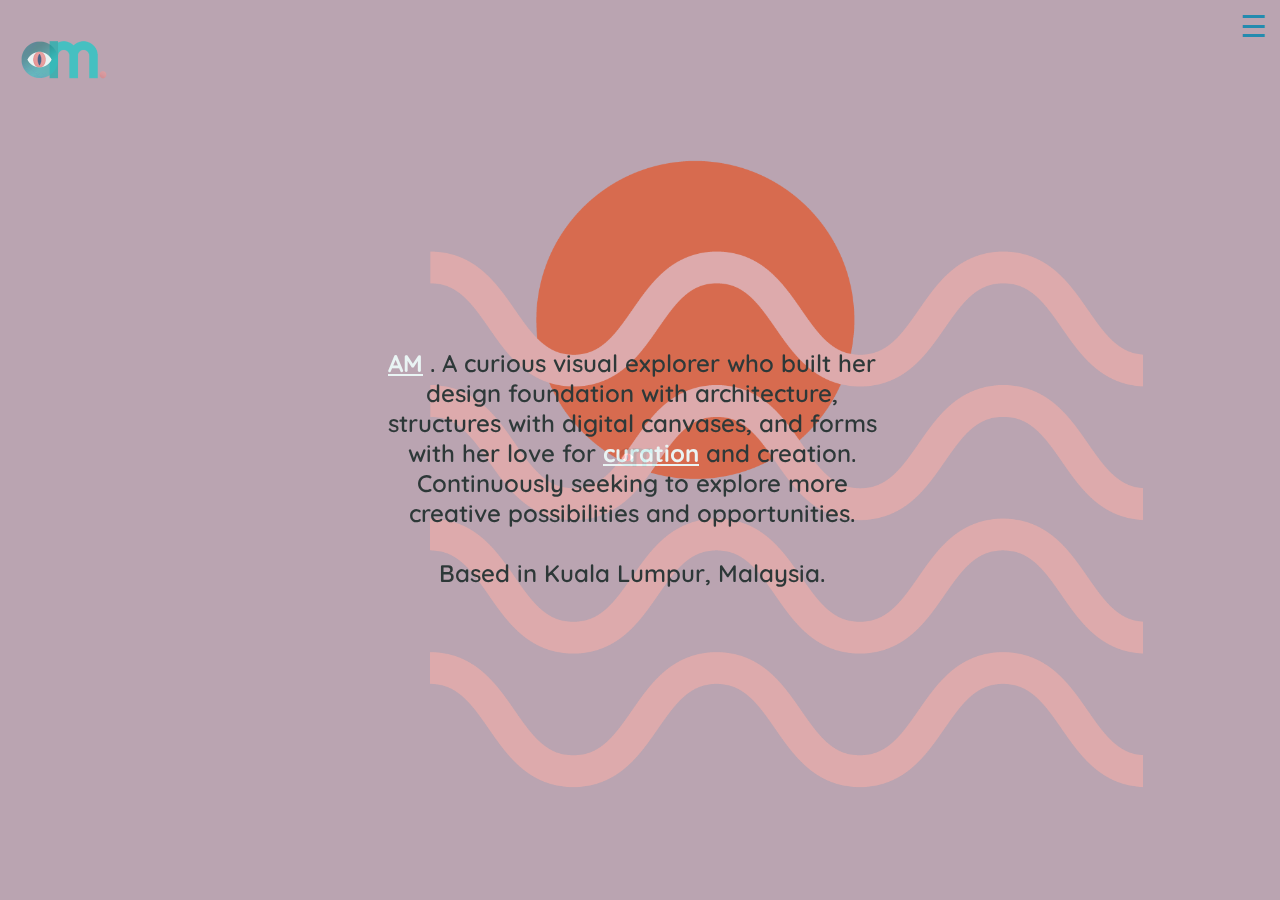
<file: about.html>
<!DOCTYPE html>
<html lang="en">

<head>

    <meta charset="utf-8" />
    <meta http-equiv="X-UA-Compatible" content="IE=edge" />
    <meta name="viewport" content="width=device-width, initial-scale=1"/>
    <title>Allya Matisa • Design</title>
    <meta name="description" content="Portfolio site of Malaysia-based visual designer, Allya Matisa" />
    <meta name="keywords" content="allya matisa, allya mat isa, lsyamatisa, allyamatisa, front-end web developer, designer, malaysia, portfolio, illustration, graphic design, web design, 3D visualization, visual media" />
    <meta name="author" content="Allya Matisa" />

    <link rel="shortcun icon" type="image/png" href="img/am--logo.png">
    <link rel="icon" type="image/png" href="img/am--favicon-192.png" sizes="192x192">
    <link rel="apple-touch-icon" sizes="180x180" href="img/am--favicon-180.png">

    <link rel="stylesheet" type="text/css" media="screen" href="pages.css" media="screen and (orientation: portrait)"/>

    <!-- change font --><link href="https://fonts.googleapis.com/css?family=Hammersmith+One" rel="stylesheet">
	<!-- change font --><link href="https://fonts.googleapis.com/css?family=Quicksand:300,400,600" rel="stylesheet">
        
</head>

<body>
<!-- PRELOADER -->
<div class="spinner-wrapper">
    <div class="spinner"></div>
</div>

<!-- NAVIGATION -->
<a href="/index.html"><img src="img/am--logo.png" class="home--logo" width="100" height="100" /></a>

<div id="mySidenav" class="sidenav">
    <a href="javascript:void(0)" class="closebtn" onclick="closeNav()">&times;</a>
    <br/>
    <a href="/about.html">About</a>
    <a href="/branding-liquidlab.html">Branding: Liquidlab</a>
    <a href="/branding-monsterpig.html">Branding: Monsterpig</a>
    <a href="/collaboration-cosmos.html">Collaboration: Cosmos</a>
    <a href="/multimedia-video.html">Multimedia: Talk Talk Korea</a>
    <a href="/projects-visual-exercise.html">Visual Exercises: '11-'19</a>
    <a href="/web-moebius.html">Web Design Concepts</a>
    <br/><br/>
    <a href="http://instagram.com/alyran.kata">Instagram</a>
    <a href="mailto:allyamatisa@gmail.com">Email</a>
  </div>
  
  <span class="hamburger" style="font-size:30px;cursor:pointer;" onclick="openNav()">&#9776;</span>
  
  <script>
  function openNav() {
    document.getElementById("mySidenav").style.width = "350px";
  }
  
  function closeNav() {
    document.getElementById("mySidenav").style.width = "0";
  }
  </script>


<!-- GRID LAYOUT -->
<div class="grid grid--layout">
    <div class="grid__item grid__item--ab1"></div>
</div>

<div class="about--text">
    <!-- Hello! I identify <a class="about--links" href="img/allya-matisa-cv-2020.pdf">my</a><a class="about--links" href="img/allya-matisa-resume-2020.pdf">self</a> as a curious visual 
    explorer, who previously worked in the architecture and 
    events industries, now seeking to explore more creative 
    possibilities in various forms of media and opportunities. <br/><br/> 
    This website showcases most of my work, while 
    also serving as a coding playground and catalyst 
    to my learning. Based in Kuala Lumpur, Malaysia <br/> -->
    <a class="about--links" href="img/allya-matisa-resume-2020.pdf">AM</a>
    . A curious visual explorer who built her design 
    foundation with architecture, structures with digital 
    canvases, and forms with her love for <a class="about--links" href="img/social-media-management.pdf">curation</a> and creation. 
    Continuously seeking to explore more creative possibilities
    and opportunities. <br/><br/>
    Based in Kuala Lumpur, Malaysia. <br/>
</div>

</body>

<!-- PRELOADER ITEMS -->

<script src="https://code.jquery.com/jquery-3.3.1.min.js" integrity="sha256-FgpCb/KJQlLNfOu91ta32o/NMZxltwRo8QtmkMRdAu8=" crossorigin="anonymous"></script>

		<script>
            $(document).ready(function() {
                $(window).on("load", function() {
                    preloaderFadeOutTime = 1000;
                    function hidePreloader() {
                        var preloader = $('.spinner-wrapper');
                        preloader.fadeOut(preloaderFadeOutTime);
                    }
                hidePreloader();
                });
            });
</script>

</html>
</file>
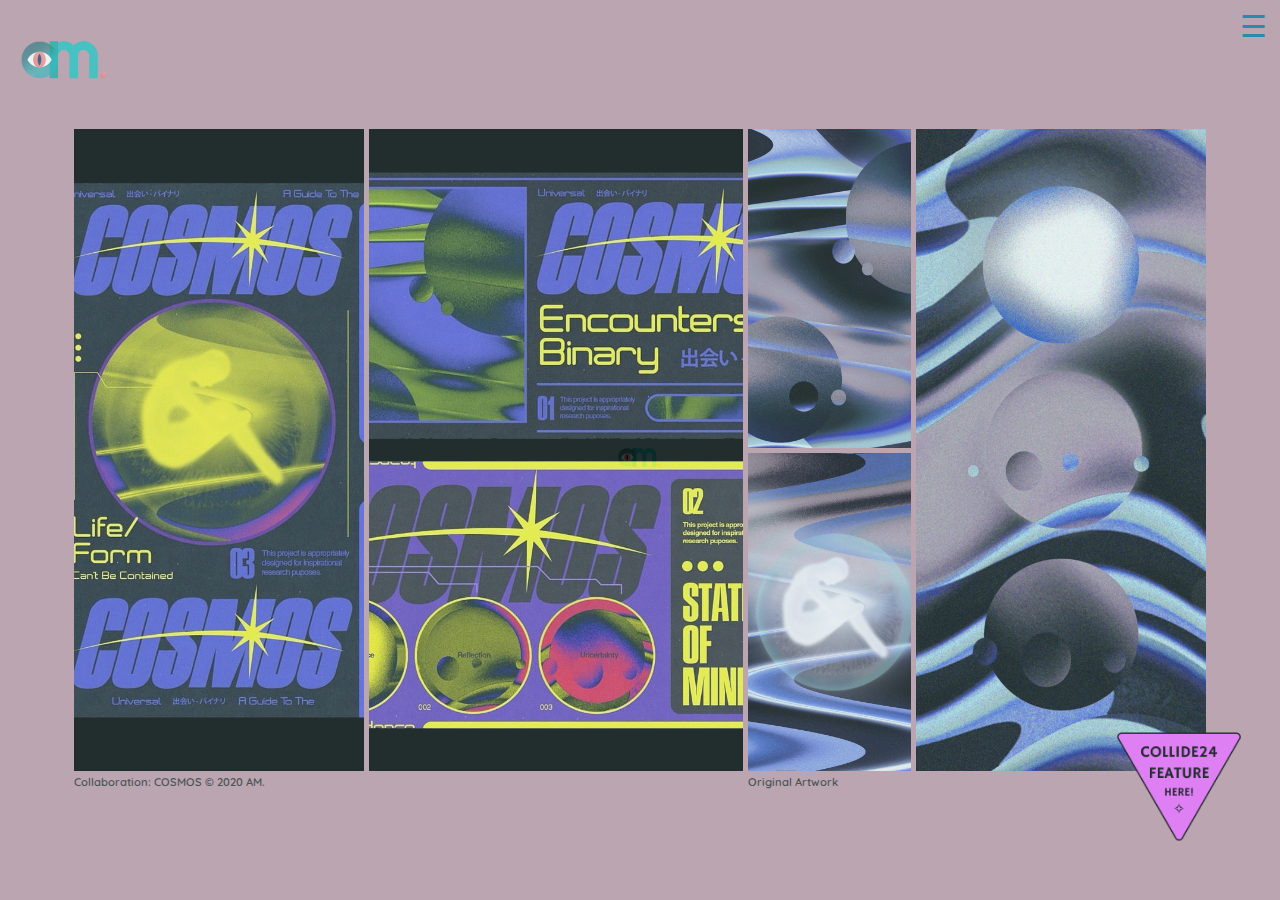
<file: collaboration-cosmos.html>
<!DOCTYPE html>
<html lang="en">

<head>

    <meta charset="utf-8" />
    <meta http-equiv="X-UA-Compatible" content="IE=edge" />
    <meta name="viewport" content="width=device-width, initial-scale=1"/>
    <title>Allya Matisa • Design</title>
    <meta name="description" content="Portfolio site of Malaysia-based visual designer, Allya Matisa" />
    <meta name="keywords" content="allya matisa, allya mat isa, lsyamatisa, allyamatisa, front-end web developer, designer, malaysia, portfolio, illustration, graphic design, web design, 3D visualization, visual media" />
    <meta name="author" content="Allya Matisa" />

    <link rel="shortcun icon" type="image/png" href="img/am--logo.png">
    <link rel="icon" type="image/png" href="img/am--favicon-192.png" sizes="192x192">
    <link rel="apple-touch-icon" sizes="180x180" href="img/am--favicon-180.png">

    <link rel="stylesheet" type="text/css" media="screen" href="pages.css" media="screen and (orientation: portrait)"/>

    <!-- change font --><link href="https://fonts.googleapis.com/css?family=Hammersmith+One" rel="stylesheet">
	<!-- change font --><link href="https://fonts.googleapis.com/css?family=Quicksand:300,400,600" rel="stylesheet">
        
</head>

<body>
<!-- PRELOADER -->
<div class="spinner-wrapper">
    <div class="spinner"></div>
</div>

<!-- NAVIGATION -->
<a href="/index.html"><img src="img/am--logo.png" class="home--logo" width="100" height="100" /></a>

<div id="mySidenav" class="sidenav">
    <a href="javascript:void(0)" class="closebtn" onclick="closeNav()">&times;</a>
    <br/>
    <a href="/about.html">About</a>
    <a href="/branding-liquidlab.html">Branding: Liquidlab</a>
    <a href="/branding-monsterpig.html">Branding: Monsterpig</a>
    <a href="/collaboration-cosmos.html">Collaboration: Cosmos</a>
    <a href="/multimedia-video.html">Multimedia: Talk Talk Korea</a>
    <a href="/projects-visual-exercise.html">Visual Exercises: '11-'19</a>
    <a href="/web-moebius.html">Web Design Concepts</a>
    <br/><br/>
    <a href="http://instagram.com/alyran.kata">Instagram</a>
    <a href="mailto:allyamatisa@gmail.com">Email</a>
  </div>
  
  <span class="hamburger" style="font-size:30px;cursor:pointer;" onclick="openNav()">&#9776;</span>
  
  <script>
  function openNav() {
    document.getElementById("mySidenav").style.width = "350px";
  }
  
  function closeNav() {
    document.getElementById("mySidenav").style.width = "0";
  }
  </script>	


<!-- GRID LAYOUT -->
<div class="grid grid--layout">
    <div class="grid__item grid__item--clb1"></div>
    <div class="grid__item grid__item--clb2"></div>
	<div class="grid__item grid__item--clb3"></div>
	<div class="grid__item grid__item--clb4"></div>
	<div class="grid__item grid__item--clb5"></div>
    <p class="grid__item grid__item--clb6 grid__item--text-clb">Collaboration: COSMOS © 2020 AM.</p>
    <p class="grid__item grid__item--clb7 grid__item--text-clb1">Original Artwork</p>
</div>

<a href="https://www.collide24.org/2019/09/12/design-as-visual-exploration-of-time-and-space/"><img src="img/am--feature.png" class="cosmos--button"/></a>

</body>

<!-- PRELOADER ITEMS -->

<script src="https://code.jquery.com/jquery-3.3.1.min.js" integrity="sha256-FgpCb/KJQlLNfOu91ta32o/NMZxltwRo8QtmkMRdAu8=" crossorigin="anonymous"></script>

		<script>
            $(document).ready(function() {
                $(window).on("load", function() {
                    preloaderFadeOutTime = 1000;
                    function hidePreloader() {
                        var preloader = $('.spinner-wrapper');
                        preloader.fadeOut(preloaderFadeOutTime);
                    }
                hidePreloader();
                });
            });

</script>

</html>
</file>
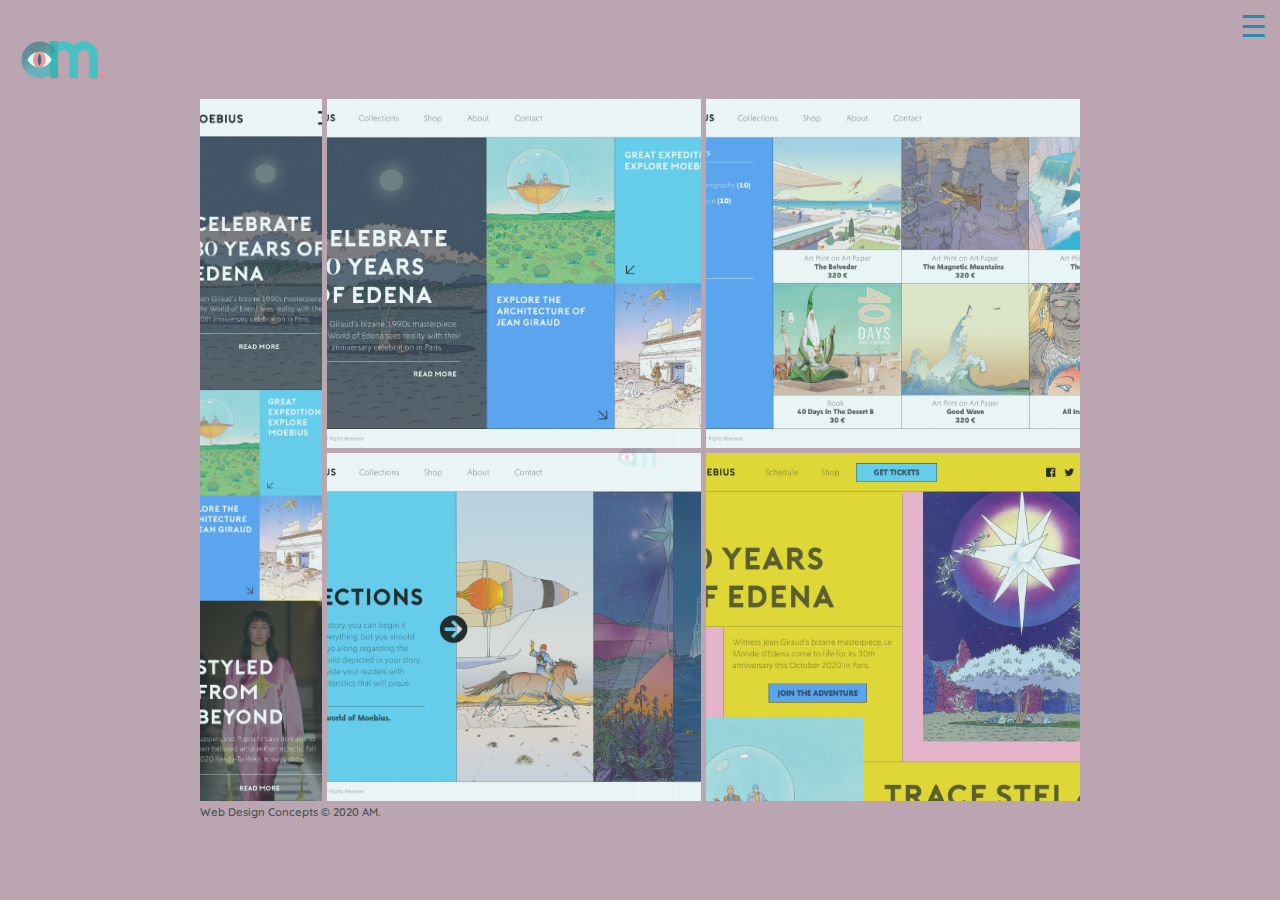
<file: web-moebius.html>
<!DOCTYPE html>
<html lang="en">

<head>

    <meta charset="utf-8" />
    <meta http-equiv="X-UA-Compatible" content="IE=edge" />
    <meta name="viewport" content="width=device-width, initial-scale=1"/>
    <title>Allya Matisa • Design</title>
    <meta name="description" content="Portfolio site of Malaysia-based visual designer, Allya Matisa" />
    <meta name="keywords" content="allya matisa, allya mat isa, lsyamatisa, allyamatisa, front-end web developer, designer, malaysia, portfolio, illustration, graphic design, web design, 3D visualization, visual media" />
    <meta name="author" content="Allya Matisa" />

    <link rel="shortcun icon" type="image/png" href="img/am--logo.png">
    <link rel="icon" type="image/png" href="img/am--favicon-192.png" sizes="192x192">
    <link rel="apple-touch-icon" sizes="180x180" href="img/am--favicon-180.png">

    <link rel="stylesheet" type="text/css" media="screen" href="pages.css" media="screen and (orientation: portrait)"/>

    <!-- change font --><link href="https://fonts.googleapis.com/css?family=Hammersmith+One" rel="stylesheet">
	<!-- change font --><link href="https://fonts.googleapis.com/css?family=Quicksand:300,400,600" rel="stylesheet">
        
</head>

<body>
<!-- PRELOADER -->
<div class="spinner-wrapper">
    <div class="spinner"></div>
</div>

<!-- NAVIGATION -->
<a href="/index.html"><img src="img/am--logo.png" class="home--logo" width="100" height="100" /></a>

<div id="mySidenav" class="sidenav">
    <a href="javascript:void(0)" class="closebtn" onclick="closeNav()">&times;</a>
    <br/>
    <a href="/about.html">About</a>
    <a href="/branding-liquidlab.html">Branding: Liquidlab</a>
    <a href="/branding-monsterpig.html">Branding: Monsterpig</a>
    <a href="/collaboration-cosmos.html">Collaboration: Cosmos</a>
    <a href="/multimedia-video.html">Multimedia: Talk Talk Korea</a>
    <a href="/projects-visual-exercise.html">Visual Exercises: '11-'19</a>
    <a href="/web-moebius.html">Web Design Concepts</a>
    <br/><br/>
    <a href="http://instagram.com/alyran.kata">Instagram</a>
    <a href="mailto:allyamatisa@gmail.com">Email</a>
  </div>
  
  <span class="hamburger" style="font-size:30px;cursor:pointer;" onclick="openNav()">&#9776;</span>
  
  <script>
  function openNav() {
    document.getElementById("mySidenav").style.width = "350px";
  }
  
  function closeNav() {
    document.getElementById("mySidenav").style.width = "0";
  }
  </script>


<!-- GRID LAYOUT -->
<div class="grid grid--layout">
    <div class="grid__item grid__item--wb1"></div>
    <div class="grid__item grid__item--wb2"></div>
	<div class="grid__item grid__item--wb3"></div>
	<div class="grid__item grid__item--wb4"></div>
    <div class="grid__item grid__item--wb5"></div>
	<p class="grid__item grid__item--wb6 grid__item--text-wb"> Web Design Concepts © 2020 AM.</p> 
</div>


</body>

<!-- PRELOADER ITEMS -->

<script src="https://code.jquery.com/jquery-3.3.1.min.js" integrity="sha256-FgpCb/KJQlLNfOu91ta32o/NMZxltwRo8QtmkMRdAu8=" crossorigin="anonymous"></script>

		<script>
            $(document).ready(function() {
                $(window).on("load", function() {
                    preloaderFadeOutTime = 1000;
                    function hidePreloader() {
                        var preloader = $('.spinner-wrapper');
                        preloader.fadeOut(preloaderFadeOutTime);
                    }
                hidePreloader();
                });
            });

</script>

</html>
</file>
<file: pages.css>
*,::after,::before{box-sizing:border-box;margin:0;padding:0}body{--gap:5px;--body-text:#333;--body-bg:#c49aaa;--link-text:#fff;--link-text-hover:#64dfdf;--grid-text:#fff;font-family:"Hammersmith One",Quicksand,"Segoe UI",Helvetica,Arial,sans-serif;min-height:600px;color:#333;color:var(--body-text);background:#c49aaa;background:var(--body-bg)}.line--update-1{font-family:"Hammersmith One",sans-serif;font-size:2em;text-align:right}.line--update-2{font-family:"Hammersmith One",sans-serif;font-size:1em}.grid{display:grid;width:calc(100% - 1em);height:calc(100vh - 1em);grid-auto-rows:calc((calc(100vh - 1em)/ 30) - var(--gap));grid-auto-columns:calc((calc(100% - 1em)/ 30) - var(--gap));justify-content:center;align-content:center;grid-gap:var(--gap);pointer-events:none;position:absolute;left:50%;top:50%;width:100%;transform:translate(-50%,-50%)}.grid__item{position:relative;padding:1em;background-repeat:no-repeat;background-position:50% 50%;background-size:cover}.grid__item--text-clb,.grid__item--text-clb1,.grid__item--text-clb2,.grid__item--text-ll,.grid__item--text-mlt,.grid__item--text-mp,.grid__item--text-ve,.grid__item--text-wb{padding:0;margin:0;font-family:Quicksand,sans-serif;font-size:.7em;font-weight:600;line-height:1.2;display:flex;color:#333}.grid__item--text-clb2{text-align:right}@media only screen and (min-width:2000px){.grid__item--text-clb,.grid__item--text-clb1,.grid__item--text-clb2,.grid__item--text-ll,.grid__item--text-mlt,.grid__item--text-mp,.grid__item--text-ve,.grid__item--text-wb{font-size:1.5em}}.grid--layout .grid__item--mp1{grid-area:2/1/24/8;background-image:url(img/branding-mp-tee-1.jpg)}.grid--layout .grid__item--mp2{grid-area:2/18/24/25;background-image:url(img/branding-mp-tee-3.jpg)}.grid--layout .grid__item--mp3{grid-area:2/8/16/18;background-image:url(img/branding-mp-menu.jpg)}.grid--layout .grid__item--mp4{grid-area:16/8/24/12;background-image:url(img/branding-mp-logo-1.jpg)}.grid--layout .grid__item--mp5{grid-area:16/12/24/15;background-image:url(img/branding-mp-pb-1.jpeg)}.grid--layout .grid__item--mp6{grid-area:16/15/24/18;background-image:url(img/branding-mp-pb-2.jpg)}.grid--layout .grid__item--mp7{grid-area:24/1/25/25}@media only screen and (max-width:600px){.grid--layout .grid__item--mp1{grid-area:2/1/12/10;background-image:url(img/branding-mp-tee-1.jpg)}.grid--layout .grid__item--mp2{grid-area:12/1/24/10;background-image:url(img/branding-mp-tee-3.jpg)}.grid--layout .grid__item--mp3{grid-area:2/10/9/24;background-image:url(img/branding-mp-menu.jpg)}.grid--layout .grid__item--mp4{grid-area:9/10/18/24;background-image:url(img/branding-mp-logo-1.jpg)}.grid--layout .grid__item--mp5{grid-area:18/10/24/17;background-image:url(img/branding-mp-pb-1.jpeg)}.grid--layout .grid__item--mp6{grid-area:18/17/24/24;background-image:url(img/branding-mp-pb-2.jpg)}.grid--layout .grid__item--mp7{grid-area:24/1/25/24}}.grid--layout .grid__item--ll1{grid-area:4/1/26/6;background-image:url(img/branding-liquidlab-bunting.png)}.grid--layout .grid__item--ll2{grid-area:3/6/17/11;background-image:url(img/branding-liquidlab-jelly-a3.png)}.grid--layout .grid__item--ll3{grid-area:3/11/18/16;background-image:url(img/branding-liquidlab-sweettea-a3.png)}.grid--layout .grid__item--ll4{grid-area:17/6/28/11;background-image:url(img/branding-liquidlab-burgerfest.jpg)}.grid--layout .grid__item--ll5{grid-area:18/11/28/16;background-image:url(img/branding-liquidlab-intro.jpg)}.grid--layout .grid__item--ll6{grid-area:3/16/16/21;background-image:url(img/branding-ll-burgerfest1.jpg)}.grid--layout .grid__item--ll7{grid-area:16/16/28/21;background-image:url(img/branding-ll-burgerfest2.jpg)}.grid--layout .grid__item--ll8{grid-area:4/21/26/27;background-image:url(img/branding-ll-burgerfest3.jpg)}.grid--layout .grid__item--ll9{grid-area:28/6/29/21}@media only screen and (max-width:600px){.grid--layout .grid__item--ll1{grid-area:3/1/14/8;background-image:url(img/branding-liquidlab-bunting.png)}.grid--layout .grid__item--ll2{grid-area:2/8/13/19;background-image:url(img/branding-liquidlab-jelly-a3.png)}.grid--layout .grid__item--ll3{grid-area:13/8/24/19;background-image:url(img/branding-liquidlab-sweettea-a3.png)}.grid--layout .grid__item--ll4{grid-area:3/19/9/28;background-image:url(img/branding-liquidlab-burgerfest.jpg)}.grid--layout .grid__item--ll5{grid-area:13/19/19/28;background-image:url(img/branding-liquidlab-intro.jpg)}.grid--layout .grid__item--ll6{grid-area:9/19/13/28;background-image:url(img/branding-ll-burgerfest1.jpg)}.grid--layout .grid__item--ll7{grid-area:19/19/23/28;background-image:url(img/branding-ll-burgerfest2.jpg)}.grid--layout .grid__item--ll8{grid-area:14/1/23/8;background-image:url(img/branding-ll-burgerfest3.jpg)}.grid--layout .grid__item--ll9{grid-area:24/1/25/28}}.grid--layout .grid__item--clb1{grid-area:2/1/24/8;background-image:url(img/collab-1.jpg)}.grid--layout .grid__item--clb2{grid-area:2/17/13/21;background-image:url(img/illustration-encounters.jpg)}.grid--layout .grid__item--clb3{grid-area:2/8/24/17;background-image:url(img/collab-2.jpg)}.grid--layout .grid__item--clb4{grid-area:13/17/24/21;background-image:url(img/illustration-cant-be-contained.jpg)}.grid--layout .grid__item--clb5{grid-area:2/21/24/28;background-image:url(img/illustration-transcendence.jpg)}.grid--layout .grid__item--clb6{grid-area:24/1/25/17}.grid--layout .grid__item--clb7{grid-area:24/17/25/25}@media only screen and (max-width:600px){.grid--layout .grid__item--clb1{grid-area:3/1/14/17;background-image:url(img/collab-1.jpg)}.grid--layout .grid__item--clb2{grid-area:3/17/10/28;background-image:url(img/illustration-encounters.jpg)}.grid--layout .grid__item--clb3{grid-area:14/1/25/17;background-image:url(img/collab-2.jpg)}.grid--layout .grid__item--clb4{grid-area:10/17/17/28;background-image:url(img/illustration-cant-be-contained.jpg)}.grid--layout .grid__item--clb5{grid-area:17/17/25/28;background-image:url(img/illustration-transcendence.jpg)}.grid--layout .grid__item--clb6{grid-area:25/1/26/17}.grid--layout .grid__item--clb7{grid-area:25/17/26/25}}@media only screen and (max-width:992px){.grid--layout .grid__item--clb1{grid-area:3/1/14/17;background-image:url(img/collab-1.jpg)}.grid--layout .grid__item--clb2{grid-area:3/17/10/28;background-image:url(img/illustration-encounters.jpg)}.grid--layout .grid__item--clb3{grid-area:14/1/25/17;background-image:url(img/collab-2.jpg)}.grid--layout .grid__item--clb4{grid-area:10/17/17/28;background-image:url(img/illustration-cant-be-contained.jpg)}.grid--layout .grid__item--clb5{grid-area:17/17/25/28;background-image:url(img/illustration-transcendence.jpg)}.grid--layout .grid__item--clb6{grid-area:25/1/26/17}.grid--layout .grid__item--clb7{grid-area:25/17/26/25}}.cosmos--button{background-repeat:no-repeat;position:fixed;width:150px;height:150px;left:92%;top:28%;margin-left:-150px;margin-top:-160px;z-index:0;overflow:hidden;-webkit-animation:rotation 20s infinite linear}@-webkit-keyframes rotation{from{-webkit-transform:rotate(0)}to{-webkit-transform:rotate(359deg)}}@media only screen and (min-width:992px){.cosmos--button{left:98%;top:95%}}@media only screen and (min-width:2000px){.cosmos--button{width:350px;height:350px;left:90%;top:80%}}.grid--layout .grid__item--mlt1{grid-area:3/2/27/5;background-image:url(img/multimedia-prog-1.png)}.grid--layout .grid__item--mlt2{grid-area:2/5/26/8;background-image:url(img/multimedia-prog-2.png)}.grid--layout .grid__item--mlt3{grid-area:3/8/27/11;background-image:url(img/multimedia-prog-3.png)}.grid--layout .grid__item--mlt4{grid-area:3/11/11/17;background-image:url(img/media-glitched.jpg)}.grid--layout .grid__item--mlt5{grid-area:3/17/11/23;background-image:url(img/media-graphics.jpg)}.grid--layout .grid__item--mlt6{grid-area:11/11/19/18;background-image:url(img/media-glitched-2.jpg)}.grid--layout .grid__item--mlt7{grid-area:11/18/19/24;background-image:url(img/media-title.jpg)}.grid--layout .grid__item--mlt8{grid-area:19/11/27/23;background-image:url(img/media-glitched-1.gif)}.grid--layout .grid__item--mlt9{grid-area:27/2/28/24}@media only screen and (max-width:600px){.grid--layout .grid__item--mlt4{grid-area:3/11/8/24;background-image:url(img/media-glitched.jpg)}.grid--layout .grid__item--mlt5{grid-area:8/11/12/24;background-image:url(img/media-graphics.jpg)}.grid--layout .grid__item--mlt6{grid-area:12/11/17/24;background-image:url(img/media-sets-and-schemes.gif)}.grid--layout .grid__item--mlt7{grid-area:17/11/22/24;background-image:url(img/media-title.jpg)}.grid--layout .grid__item--mlt8{grid-area:22/11/27/24;background-image:url(img/media-glitched-1.gif)}}@media only screen and (max-width:992px){.grid--layout .grid__item--mlt4{grid-area:3/11/8/24;background-image:url(img/media-glitched.jpg)}.grid--layout .grid__item--mlt5{grid-area:8/11/12/24;background-image:url(img/media-graphics.jpg)}.grid--layout .grid__item--mlt6{grid-area:12/11/17/24;background-image:url(img/media-sets-and-schemes.gif)}.grid--layout .grid__item--mlt7{grid-area:17/11/22/24;background-image:url(img/media-title.jpg)}.grid--layout .grid__item--mlt8{grid-area:22/11/27/24;background-image:url(img/media-glitched-1.gif)}}.video--button{background-repeat:no-repeat;position:fixed;width:150px;height:150px;left:98%;top:28%;margin-left:-150px;margin-top:-160px;z-index:0;overflow:hidden;-webkit-animation:rotation 20s infinite linear}@-webkit-keyframes rotation{from{-webkit-transform:rotate(0)}to{-webkit-transform:rotate(359deg)}}@media only screen and (min-width:992px){.video--button{left:92%;top:96%}}@media only screen and (min-width:1400px){.video--button{width:180px;height:180px;left:90%;top:94%}}@media only screen and (min-width:2000px){.video--button{width:400px;height:400px;left:85%;top:80%}}.grid--layout .grid__item--ve1{grid-area:3/3/10/8;background-image:url(img/prev-post1.jpg)}.grid--layout .grid__item--ve2{grid-area:10/1/24/6;background-image:url(img/prev-post2.jpg)}.grid--layout .grid__item--ve3{grid-area:10/6/16/12;background-image:url(img/illustration-cubism-dream.jpg)}.grid--layout .grid__item--ve4{grid-area:16/6/22/12;background-image:url(img/illustration-sacred-portal.jpg)}.grid--layout .grid__item--ve5{grid-area:22/6/28/12;background-image:url(img/illustration-unknown-place.jpg)}.grid--layout .grid__item--ve6{grid-area:2/8/10/12;background-image:url(img/illustration-liquid-pink-room.jpg)}.grid--layout .grid__item--ve7{grid-area:2/12/12/17;background-image:url(img/poster-lebih-kurang-exhibition.jpg)}.grid--layout .grid__item--ve8{grid-area:12/12/26/17;background-image:url(img/bookcover-islands.jpg)}.grid--layout .grid__item--ve9{grid-area:3/17/17/22;background-image:url(img/poster-bikin-teal.jpg)}.grid--layout .grid__item--ve10{grid-area:17/17/25/21;background-image:url(img/prev-post3.jpg)}.grid--layout .grid__item--ve11{grid-area:26/12/27/22}@media only screen and (max-width:600px){.grid--layout .grid__item--ve1{grid-area:3/1/6/11;background-image:url(img/illustration-cubism-dream.jpg)}.grid--layout .grid__item--ve2{grid-area:6/1/9/11;background-image:url(img/illustration-sacred-portal.jpg)}.grid--layout .grid__item--ve3{grid-area:9/1/12/11;background-image:url(img/illustration-unknown-place.jpg)}.grid--layout .grid__item--ve4{grid-area:12/1/21/11;background-image:url(img/bookcover-islands.jpg)}.grid--layout .grid__item--ve5{grid-area:21/1/26/11;background-image:url(img/prev-post1.jpg)}.grid--layout .grid__item--ve6{grid-area:9/11/14/17;background-image:url(img/illustration-liquid-pink-room.jpg)}.grid--layout .grid__item--ve7{grid-area:9/17/14/23;background-image:url(img/poster-lebih-kurang-exhibition.jpg)}.grid--layout .grid__item--ve8{grid-area:14/11/25/23;background-image:url(img/poster-bikin-teal.jpg)}.grid--layout .grid__item--ve9{grid-area:5/17/9/23;background-image:url(img/prev-post2.jpg)}.grid--layout .grid__item--ve10{grid-area:5/11/9/17;background-image:url(img/prev-post3.jpg)}.grid--layout .grid__item--ve11{grid-area:26/1/27/23}}.grid--layout .grid__item--wb1{grid-area:2/4/14/13;background-image:url(img/moebius-1.jpg)}.grid--layout .grid__item--wb2{grid-area:14/4/26/13;background-image:url(img/moebius-2.jpg)}.grid--layout .grid__item--wb3{grid-area:2/13/14/22;background-image:url(img/moebius-3.jpg)}.grid--layout .grid__item--wb4{grid-area:2/1/26/4;background-image:url(img/moebius-4.jpg)}.grid--layout .grid__item--wb5{grid-area:14/13/26/22;background-image:url(img/moebius-5.jpg)}.grid--layout .grid__item--wb6{grid-area:26/1/27/22}@media only screen and (max-width:600px){.grid--layout .grid__item--wb1{grid-area:2/10/8/24;background-image:url(img/moebius-1.jpg)}.grid--layout .grid__item--wb2{grid-area:8/10/14/24;background-image:url(img/moebius-2.jpg)}.grid--layout .grid__item--wb3{grid-area:14/10/20/24;background-image:url(img/moebius-3.jpg)}.grid--layout .grid__item--wb4{grid-area:2/1/26/10;background-image:url(img/moebius-4.jpg)}.grid--layout .grid__item--wb5{grid-area:20/10/26/24;background-image:url(img/moebius-5.jpg)}.grid--layout .grid__item--wb6{grid-area:26/1/27/22}}@media only screen and (min-width:2000px){.grid--layout .grid__item--wb1{grid-area:2/5/14/16;background-image:url(img/moebius-1.jpg)}.grid--layout .grid__item--wb2{grid-area:14/5/26/16;background-image:url(img/moebius-2.jpg)}.grid--layout .grid__item--wb3{grid-area:2/16/14/27;background-image:url(img/moebius-3.jpg)}.grid--layout .grid__item--wb4{grid-area:2/1/26/5;background-image:url(img/moebius-4.jpg)}.grid--layout .grid__item--wb5{grid-area:14/16/26/27;background-image:url(img/moebius-5.jpg)}.grid--layout .grid__item--wb6{grid-area:26/1/27/22}}.grid--layout .grid__item--ab1{grid-area:2/1/27/25;background-image:url(img/text-bg-1-0.png)}@media only screen and (max-width:600px){.grid--layout .grid__item--ab1{grid-area:2/1/25/25;background-image:url(img/text-bg-1-0.png)}}.about--text{color:#111;position:fixed;left:25%;top:45%;right:30%;margin-left:48px;margin-top:-57px;font-size:1.5em;font-family:Quicksand,sans-serif;text-align:center;font-weight:600}@media only screen and (max-width:600px){.about--text{top:38%;left:10%;width:300px}}@media only screen and (max-width:1020px){.about--text{top:40%;left:10%;font-size:1.2em}}@media only screen and (min-width:2000px){.about--text{font-size:2.5em}}.about--links{color:#fff;font-weight:700}.about--links a{color:#64dfdf}.about--links a:hover{color:#64dfdf}.home--logo{position:absolute;left:1%;top:1%;overflow:hidden;cursor:pointer;z-index:0}@media only screen and (max-width:600px){.home--logo{width:50px;height:50px}}@media only screen and (max-width:992px){.home--logo{width:50px;height:50px}}.hamburger{position:absolute;right:1%;top:1%;color:#057aa8}.sidenav{height:100%;width:0;position:fixed;z-index:1;top:0;right:0;background-color:#cfb997;overflow-x:hidden;transition:.5s;padding-top:60px;cursor:pointer}.sidenav a{padding:8px 8px 8px 32px;text-decoration:none;font-size:18px;color:#057aa8;display:block;transition:.3s}.sidenav a:hover{color:#f1f1f1}.sidenav .closebtn{position:absolute;top:0;right:25px;font-size:36px;margin-left:50px}@media screen and (max-height:450px){.sidenav{padding-top:15px}.sidenav a{font-size:18px}}@media only screen and (min-width:2000px){.sidenav a{font-size:25px}}.spinner-wrapper{position:fixed;top:0;left:0;right:0;bottom:0;background-color:#9cc;z-index:999999}.spinner{width:50px;height:50px;background-color:#9cc;background-image:url(img/am--preload.png);background-repeat:no-repeat;position:absolute;top:48%;left:48%;-webkit-animation:spinner 3s infinite ease-in-out;animation:spinner 3s infinite ease-in-out}@-webkit-keyframes spinner{0%{-webkit-transform:rotateY(0)}33%{-webkit-transform:rotateY(180deg)}66%{-webkit-transform:rotateY(180deg)}100%{-webkit-transform:rotateY(180deg)}}@keyframes spinner{0%{transform:rotateX(0) rotateY(0);-webkit-transform:rotateX(0) rotateY(0)}33%{transform:rotateX(0) rotateY(-180deg);-webkit-transform:rotateX(0) rotateY(-180deg)}66%{transform:rotateX(0) rotateY(180deg);-webkit-transform:rotateX(0) rotateY(180deg)}100%{transform:rotateX(0) rotateY(0);-webkit-transform:rotateX(0) rotateY(0)}}
</file>
